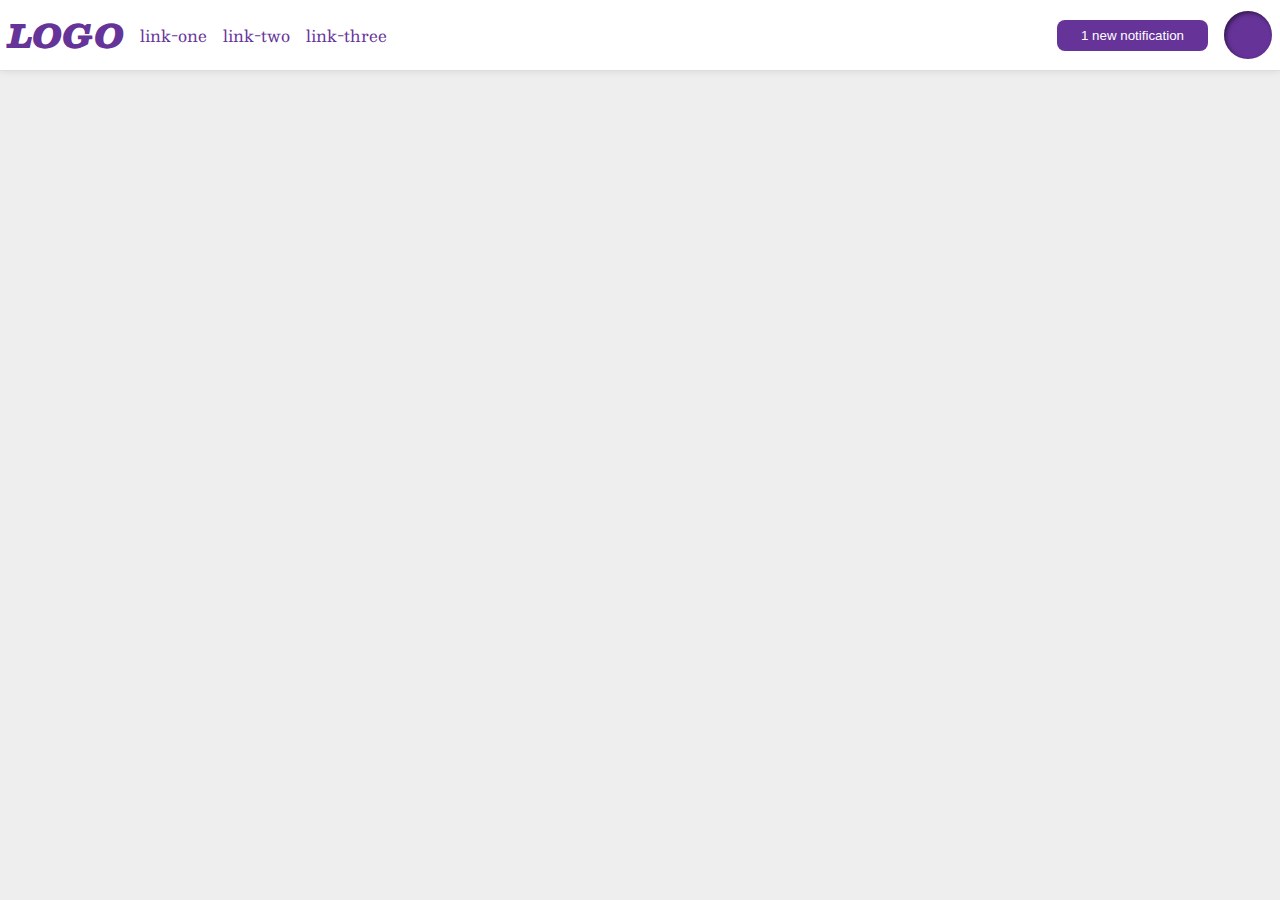
<file: foundations/flex/03-flex-header-2/index.html>
<!DOCTYPE html>
<html lang="en">
  <head>
    <meta charset="UTF-8">
    <meta http-equiv="X-UA-Compatible" content="IE=edge">
    <meta name="viewport" content="width=device-width, initial-scale=1.0">
    <title>Flex Header 2</title>
    <link rel="stylesheet" href="style.css">
  </head>
  <body>
    <div class="header">
      <div class="left">
        <div class="logo">
        LOGO
      </div>
      <ul class="links">
        <li><a href="https://google.com">link-one</a></li>
        <li><a href="https://google.com">link-two</a></li>
        <li><a href="https://google.com">link-three</a></li>
      </ul>
      </div>
    <div class="right">
      <button class="notifications">
        1 new notification
      </button>
      <div class="profile-image"></div>
    </div>
    </div>
  </body>
</html>
</file>
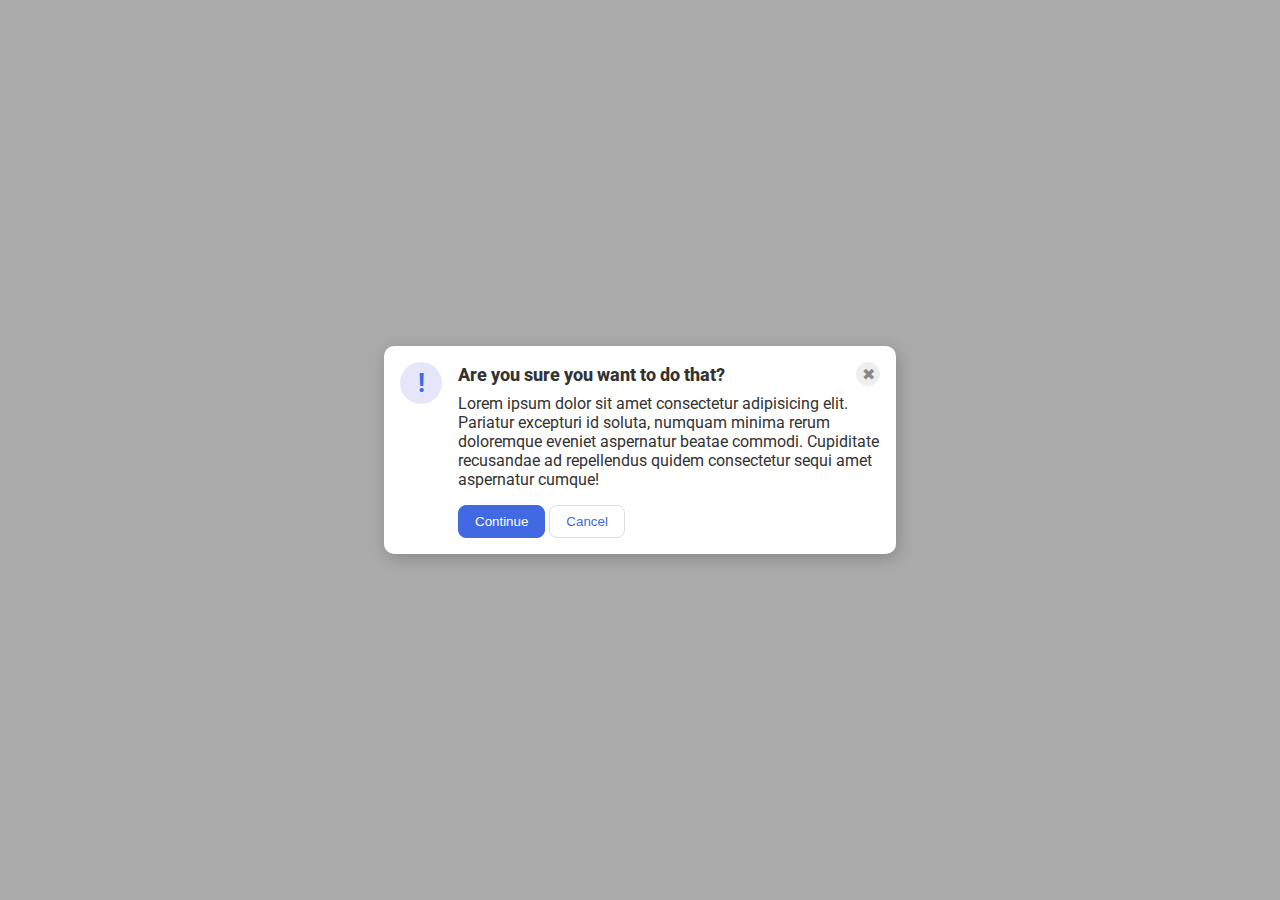
<file: foundations/flex/05-flex-modal/index.html>
<!DOCTYPE html>
<html lang="en">
  <head>
    <meta charset="UTF-8">
    <meta http-equiv="X-UA-Compatible" content="IE=edge">
    <meta name="viewport" content="width=device-width, initial-scale=1.0">
    <link rel="stylesheet" href="style.css">
    <title>Modal</title>
  </head>
  <body>
    <div class="modal">
        <div class="icon">!</div>
        <div class="entire">
        
            <div class="header">Are you sure you want to do that?
            <button class="close-button">✖</button>
            </div>
        
          <div class="text">Lorem ipsum dolor sit amet consectetur adipisicing elit. Pariatur excepturi id soluta, numquam minima rerum doloremque eveniet aspernatur beatae commodi. Cupiditate recusandae ad repellendus quidem consectetur sequi amet aspernatur cumque!</div>
          
              <button class="continue">Continue</button>
              <button class="cancel">Cancel</button>
               
        </div>
      </div>
      

  </body>
</html>
</file>
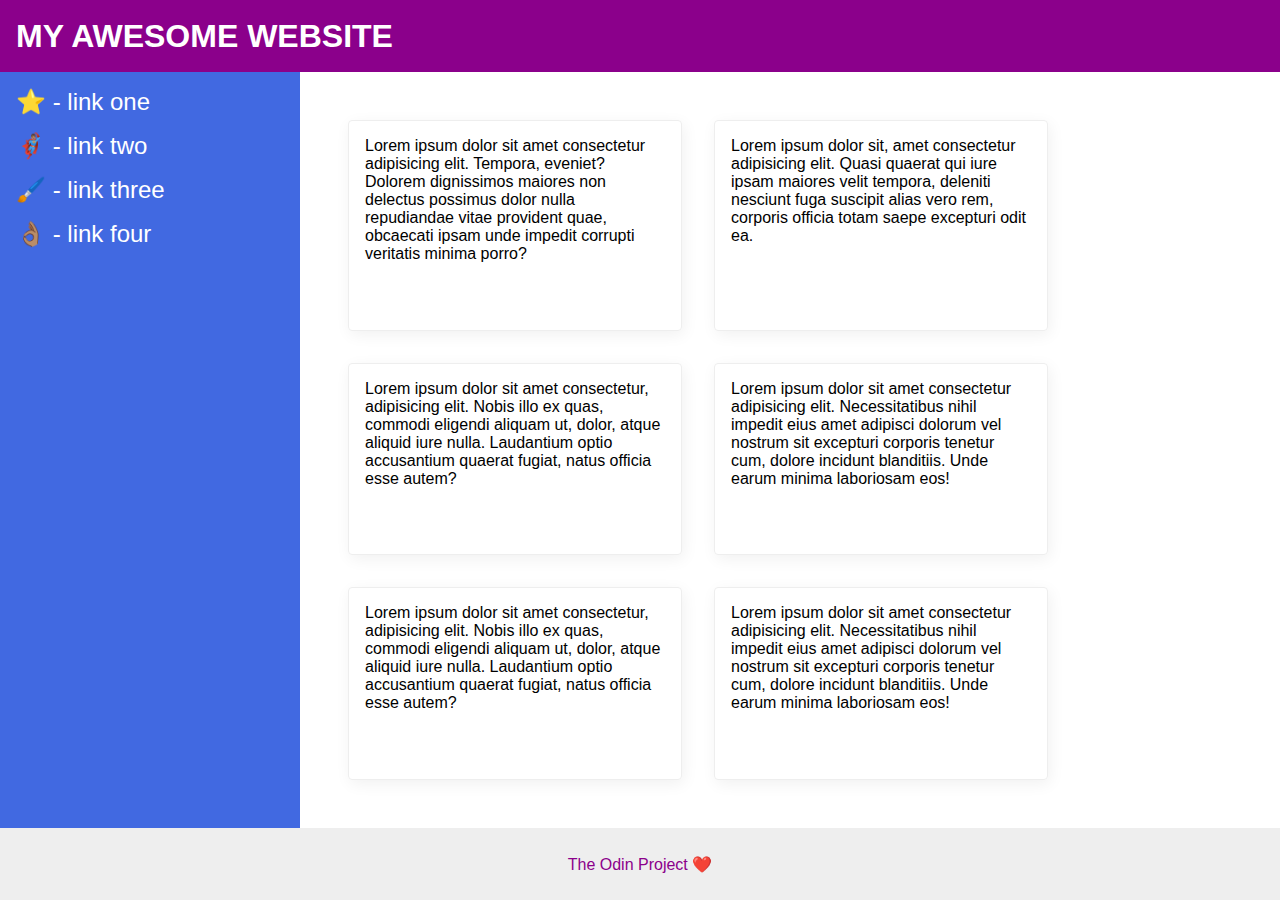
<file: foundations/flex/07-flex-layout-2/index.html>
<!DOCTYPE html>
<html lang="en">
  <head>
    <meta charset="UTF-8">
    <meta http-equiv="X-UA-Compatible" content="IE=edge">
    <meta name="viewport" content="width=device-width, initial-scale=1.0">
    <title>The Holy Grail</title>
    <link rel="stylesheet" href="style.css">
  </head>
  <body>
    <div class="whole-container">
      <div class="header">
      MY AWESOME WEBSITE
      </div>
      <div class="container">
        <div class="sidebar">
          <ul>
            <li><a href="#">⭐ - link one</a></li>
            <li><a href="#">🦸🏽‍♂️ - link two</a></li>
            <li><a href="#">🖌️ - link three</a></li>
            <li><a href="#">👌🏽 - link four</a></li>
          </ul>
          </div>
    
        <div class="card-base">
          <div class="card">Lorem ipsum dolor sit amet consectetur adipisicing elit. Tempora, eveniet? Dolorem dignissimos maiores non delectus possimus dolor nulla repudiandae vitae provident quae, obcaecati ipsam unde impedit corrupti veritatis minima porro?</div>
          <div class="card">Lorem ipsum dolor sit, amet consectetur adipisicing elit. Quasi quaerat qui iure ipsam maiores velit tempora, deleniti nesciunt fuga suscipit alias vero rem, corporis officia totam saepe excepturi odit ea.</div>
          <div class="card">Lorem ipsum dolor sit amet consectetur, adipisicing elit. Nobis illo ex quas, commodi eligendi aliquam ut, dolor, atque aliquid iure nulla. Laudantium optio accusantium quaerat fugiat, natus officia esse autem?</div>
          <div class="card">Lorem ipsum dolor sit amet consectetur adipisicing elit. Necessitatibus nihil impedit eius amet adipisci dolorum vel nostrum sit excepturi corporis tenetur cum, dolore incidunt blanditiis. Unde earum minima laboriosam eos!</div>
          <div class="card">Lorem ipsum dolor sit amet consectetur, adipisicing elit. Nobis illo ex quas, commodi eligendi aliquam ut, dolor, atque aliquid iure nulla. Laudantium optio accusantium quaerat fugiat, natus officia esse autem?</div>
          <div class="card">Lorem ipsum dolor sit amet consectetur adipisicing elit. Necessitatibus nihil impedit eius amet adipisci dolorum vel nostrum sit excepturi corporis tenetur cum, dolore incidunt blanditiis. Unde earum minima laboriosam eos!</div>
        </div>
        </div>

        <div class="footer">
        The Odin Project ❤️
        </div>
    </div> 
  </body>
</html>
</file>
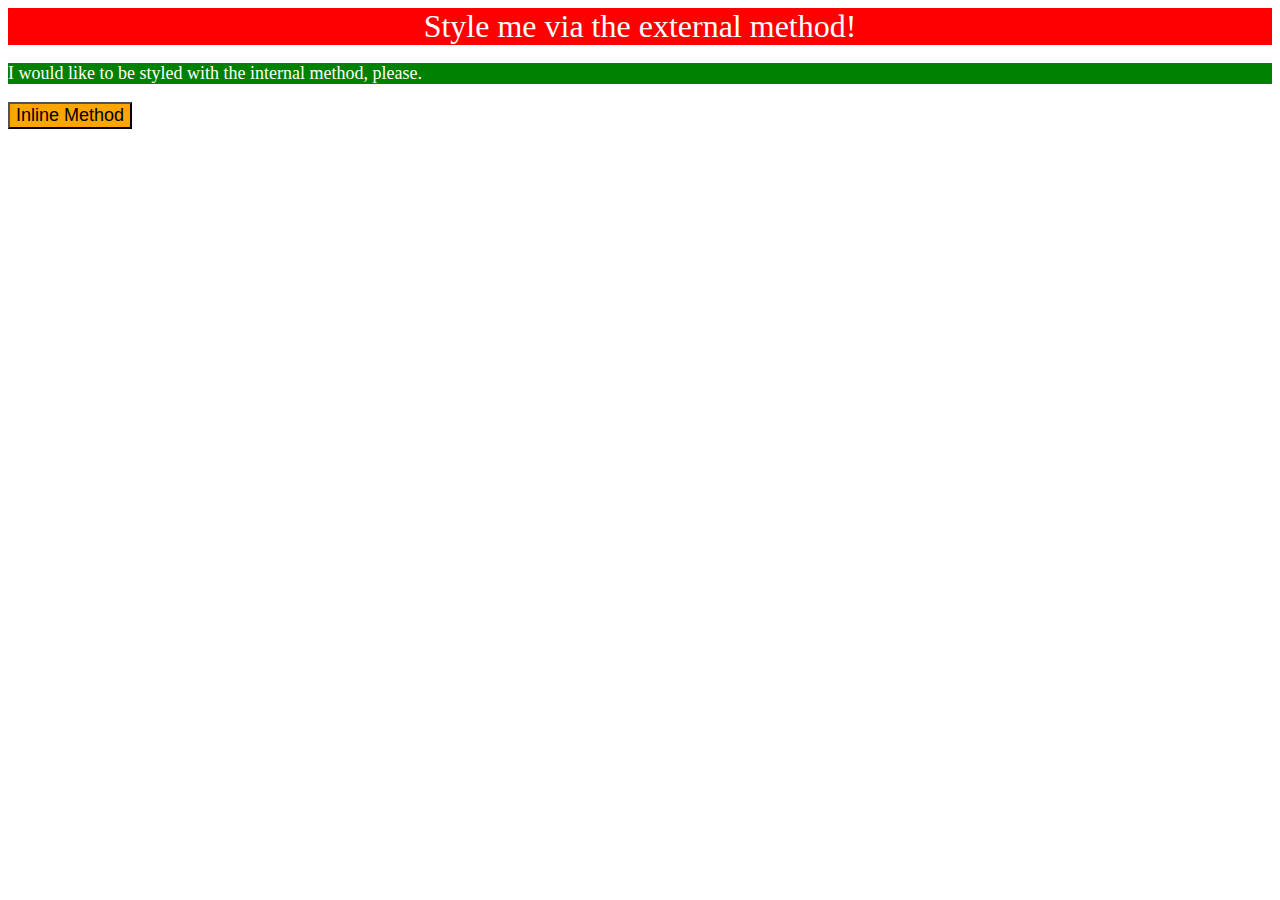
<file: foundations/intro-to-css/01-css-methods/index.html>
<!DOCTYPE html>
<html lang="en">
  <head>
    <meta charset="UTF-8">
    <meta http-equiv="X-UA-Compatible" content="IE=edge">
    <meta name="viewport" content="width=device-width, initial-scale=1.0">
    <title>Methods for Adding CSS</title>
    <link rel="stylesheet" href="styles.css">
    <style>

      p {
          background-color: green;
          color: white;
          font-size:18px;

      }


    </style>
  </head>
  <body>
    <div>Style me via the external method!</div>
    <p>I would like to be styled with the internal method, please.</p>
    <button style="background-color: orange; font-size: 18px;">Inline Method</button>
  </body>
</html>
</file>
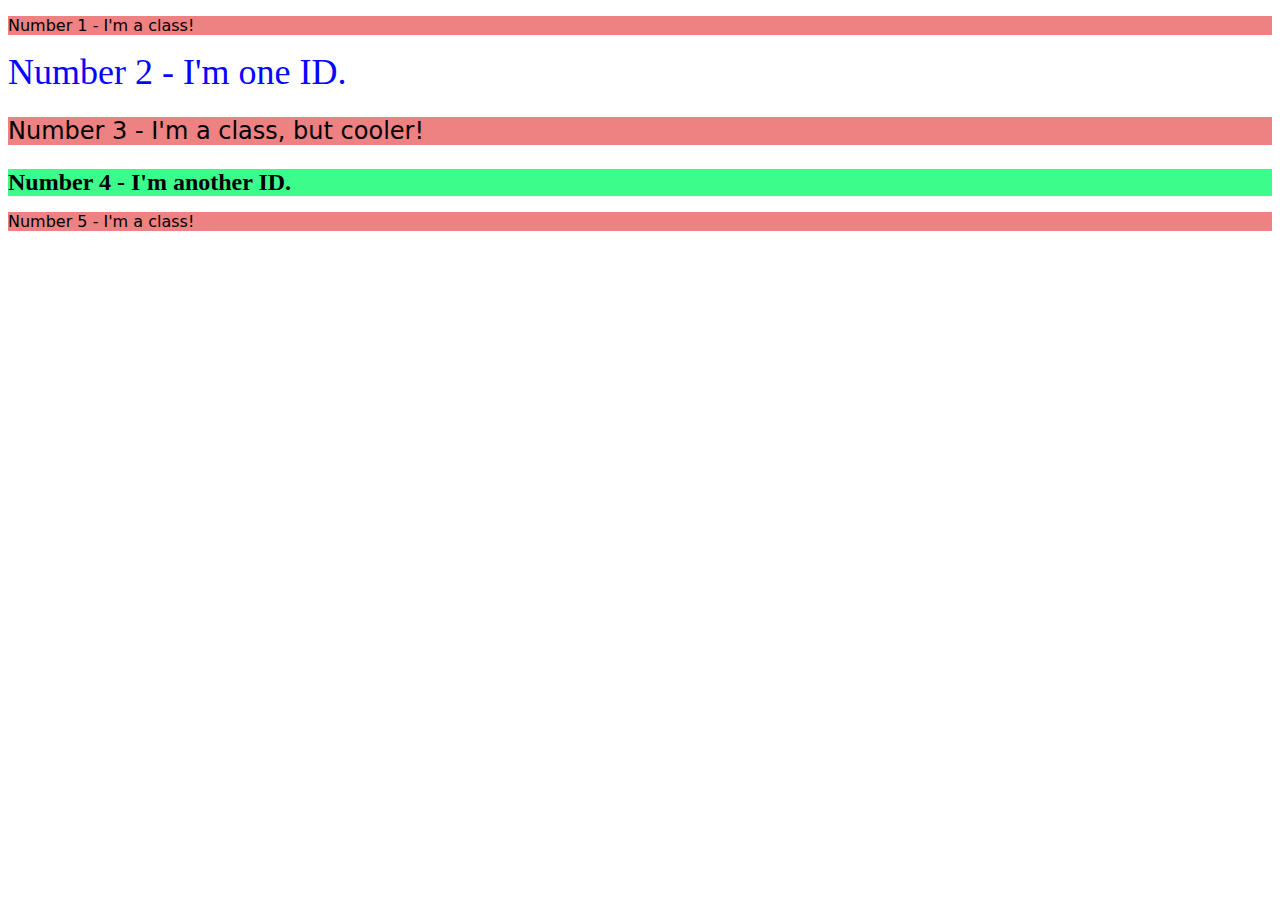
<file: foundations/intro-to-css/02-class-id-selectors/index.html>
<!DOCTYPE html>
<html lang="en">
  <head>
    <meta charset="UTF-8">
    <meta http-equiv="X-UA-Compatible" content="IE=edge">
    <meta name="viewport" content="width=device-width, initial-scale=1.0">
    <title>Class and ID Selectors</title>
    <link rel="stylesheet" href="style.css">
  </head>
  <body>
    <p class="paragraph">Number 1 - I'm a class!</p>
    <div id="number2">Number 2 - I'm one ID.</div>
    <p class="paragraph number3">Number 3 - I'm a class, but cooler!</p>
    <div id="number4">Number 4 - I'm another ID.</div>
    <p class="paragraph">Number 5 - I'm a class!</p>
  </body>
</html>
</file>
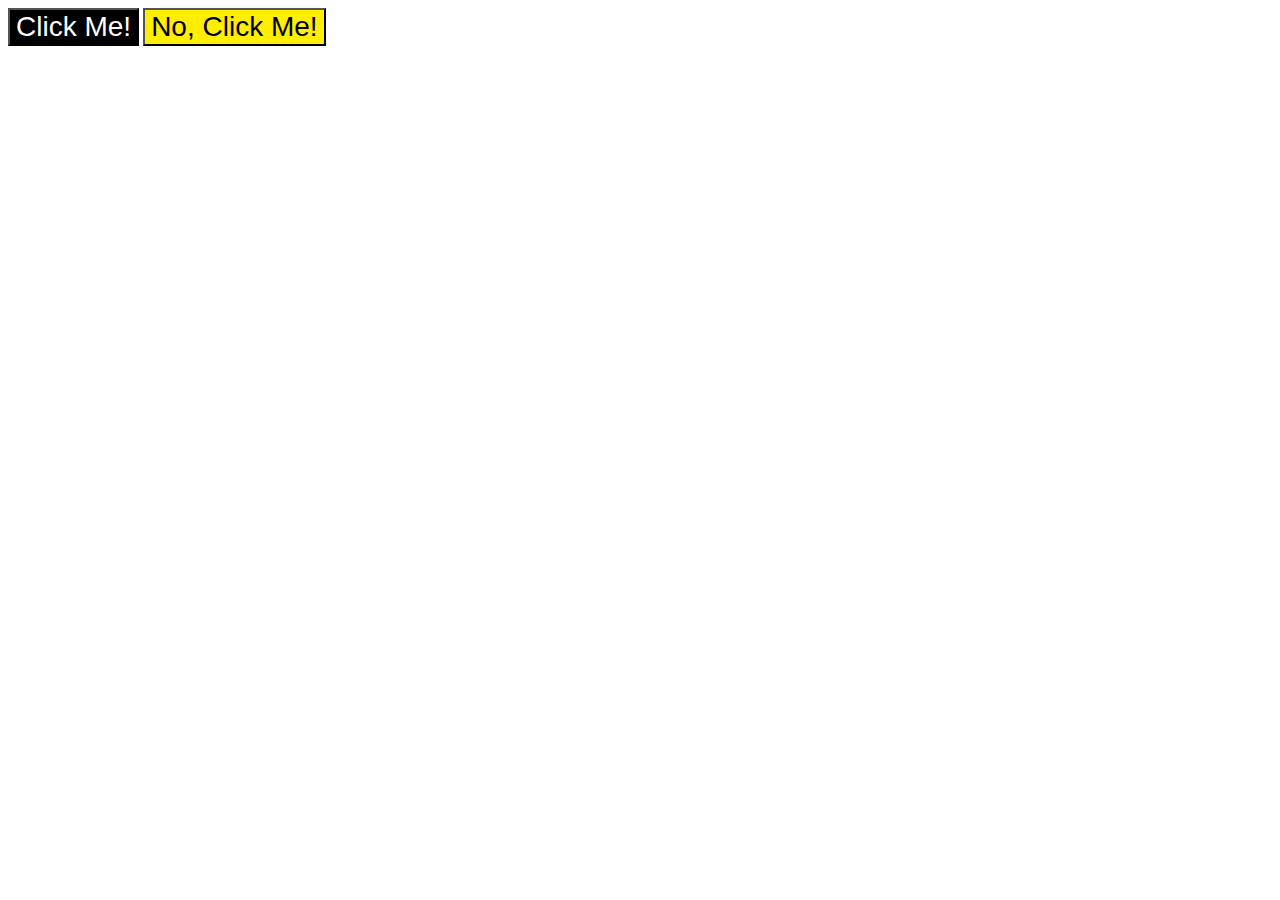
<file: foundations/intro-to-css/03-grouping-selectors/index.html>
<!DOCTYPE html>
<html lang="en">
  <head>
    <meta charset="UTF-8">
    <meta http-equiv="X-UA-Compatible" content="IE=edge">
    <meta name="viewport" content="width=device-width, initial-scale=1.0">
    <title>Grouping Selectors</title>
    <link rel="stylesheet" href="style.css">
  </head>
  <body>
    <button class="first">Click Me!</button>
    <button class="second">No, Click Me!</button>
  </body>
</html>
</file>
<file: foundations/flex/03-flex-header-2/style.css>
/* this is some magical font-importing.  
you'll learn about it later. */
@import url('https://fonts.googleapis.com/css2?family=Besley:ital,wght@0,400;1,900&display=swap');

body {
  margin: 0;
  background: #eee;
  font-family: Besley, serif;
}

.header {
  display:flex;
  justify-content: space-between;
  padding:8px;
  background: white;
  border-bottom: 1px solid #ddd;
  box-shadow: 0 0 8px rgba(0,0,0,.1);
}


.profile-image {
  background: rebeccapurple;
  box-shadow: inset 2px 2px 4px rgba(0,0,0,.5);
  border-radius: 50%;
  width: 48px;
  height: 48px;
}

.logo {
  color: rebeccapurple;
  font-size: 32px;
  font-weight: 900;
  font-style: italic;
}

button {
  border: none;
  border-radius: 8px;
  background: rebeccapurple;
  color: white;
  padding: 8px 24px;
}

a {
  /* this removes the line under our links */
  text-decoration: none;
  color: rebeccapurple;
}

ul {
  list-style-type: none;
  display:flex;
  margin:0;
  padding:0;
  gap:16px;
}

.left, .right {
        display:flex;
        align-items: center;
        gap:16px;

}
</file>
<file: foundations/flex/05-flex-modal/style.css>
@import url('https://fonts.googleapis.com/css2?family=Roboto:wght@400;700&display=swap');

html, body {
  height: 100%;
}

body {
  font-family: Roboto, sans-serif;
  margin: 0;
  background: #aaa;
  color: #333;
  /* I'll give you this one for free lol */
  display: flex;
  align-items: center;
  justify-content: center;
}

.modal {
  display:flex;
  background: white;
  width: 480px;
  border-radius: 10px;
  box-shadow: 2px 4px 16px rgba(0,0,0,.2);
  padding: 16px;
  gap: 16px;
}

.icon {
  color: royalblue;
  font-size: 26px;
  font-weight: 700;
  background: lavender;
  width: 42px;
  height: 42px;
  border-radius: 50%;
  display: flex;
  align-items: center;
  justify-content: center;
  flex-shrink:0;
  
}


.close-button {
  background: #eee;
  border-radius: 50%;
  color: #888;
  font-weight: 400;
  font-size: 16px;
  height: 24px;
  width: 24px;
  display: flex;
  align-items: center;
  justify-content: center;
  border: 1px solid #eee;
  padding: 0;
  flex-shrink:0;
  margin-left: auto;

}

button {
  cursor: pointer;
  padding: 8px 16px;
  border-radius: 8px;
}

button.continue {
  background: royalblue;
  border: 1px solid royalblue;
  color: white;
}

button.cancel {
  background: white;
  border: 1px solid #ddd;
  color: royalblue;
}


.header {
    display:flex;
    align-items:center;
    justify-content: space-between;
    font-weight: 800;
    font-size: 18px;
    margin-bottom: 8px;
}

.text  {

  margin-bottom: 16px;

}
</file>
<file: foundations/flex/07-flex-layout-2/style.css>
body {
  font-family: -apple-system, BlinkMacSystemFont, 'Segoe UI', Roboto, Oxygen, Ubuntu, Cantarell, 'Open Sans', 'Helvetica Neue', sans-serif;
  margin: 0;
  min-height: 100vh;
  display: flex;
  flex-direction: column;

}

.header {
  display: flex;
  align-items: center;
  height: 72px;
  background: darkmagenta;
  color: white;
  font-size: 32px;
  font-weight: 900;
  padding-left: 16px;
}


.whole-container {

  display:flex;
  flex:1;
  flex-direction: column;
  justify-content: space-between;


}


.container {

    display: flex;
    flex: 1;

}

ul  {
list-style: none;
margin: 0;
padding: 0;
}

li {
    margin-bottom: 16px;

}



a{
  text-decoration: none;
  color:white;
  font-size: 24px;
}


.card-base {
display:flex;
flex-wrap: wrap;
max-width: 1200px;
min-width: 1000px;
padding:48px;
gap:32px;

}

.footer {
  display: flex;
  justify-content: center;
  align-items: center;
  height: 72px;
  background: #eee;
  color: darkmagenta;
}

.sidebar {
  width: 300px;
  background: royalblue;
  box-sizing: border-box;
  flex-shrink: 0;
  padding:16px;
}



.card {
  border: 1px solid #eee;
  box-shadow: 2px 4px 16px rgba(0,0,0,.06);
  border-radius: 4px;
  width: 300px;
  padding:16px;
  font-weight: 500;
}
</file>
<file: foundations/intro-to-css/01-css-methods/styles.css>
div {
    background-color: red;
    color: white;
    font-size:32px;
    text-align: center;

}
</file>
<file: foundations/intro-to-css/02-class-id-selectors/style.css>
.paragraph {
    background-color: rgb(238, 129, 129);
    font-family: Verdana, "DejaVu Sans", sans-serif;

}

#number2 {

        color: rgb(5, 5, 255);
        font-size: 36px;

}

.paragraph.number3 {
        font-size:24px;

}

#number4 {

        background-color: rgb(60, 253, 140);
        font-size: 24px;
        font-weight: bold;

}
</file>
<file: foundations/intro-to-css/03-grouping-selectors/style.css>
.first,
.second {

    font-size:28px;
    font-family: Helvetica,"Times New Roman",sans-serif;

}


.first {

    background-color: black;
    color: rgb(255, 255, 255)
    
}

.second {

    background-color: rgb(255, 238, 0)


}
</file>
